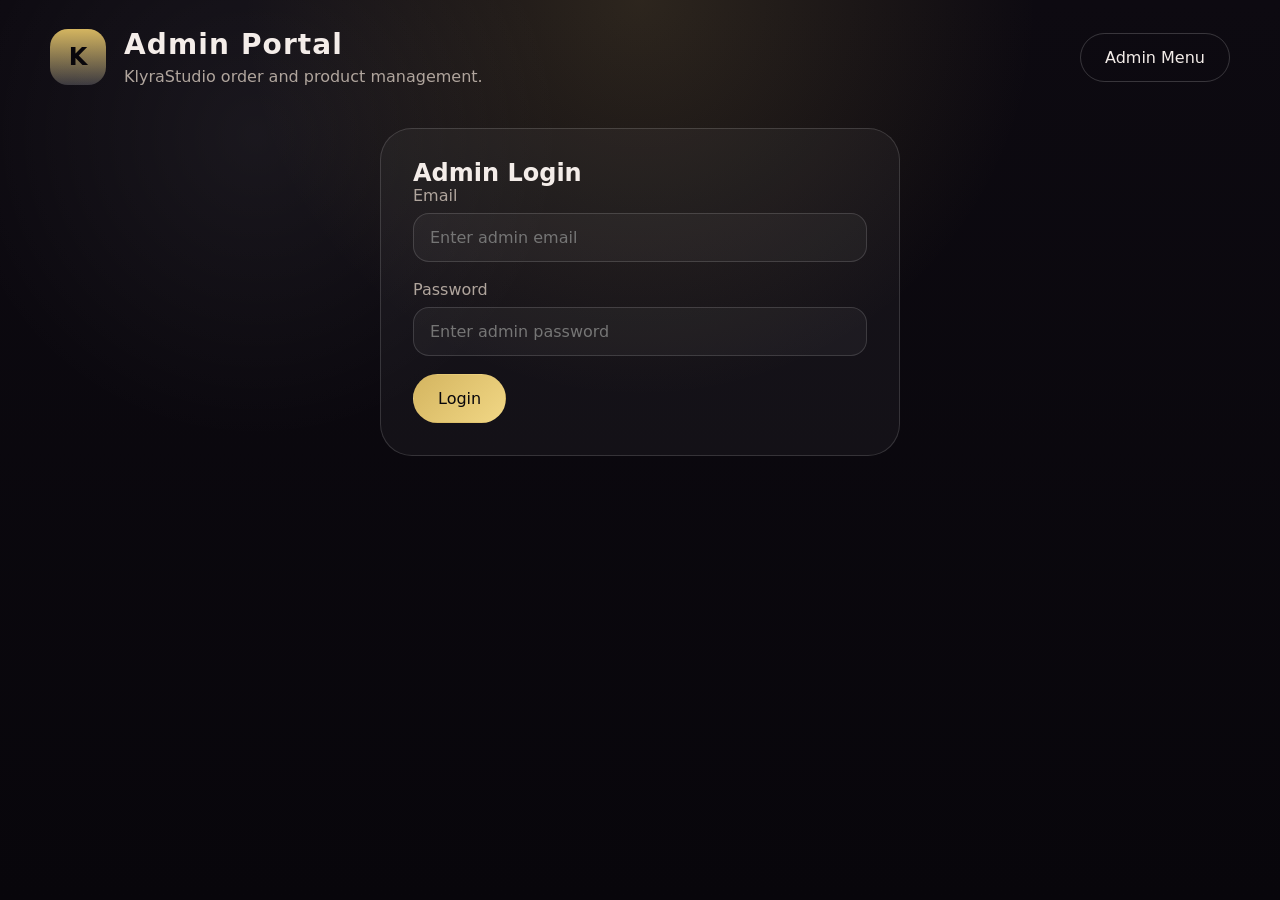
<file: admin.html>
<!DOCTYPE html>
<html lang="en">
<head>
  <meta charset="UTF-8" />
  <meta name="viewport" content="width=device-width, initial-scale=1.0" />
  <title>Admin Portal | KlyraStudio</title>
  <link rel="stylesheet" href="styles.css" />
</head>
<body>
  <header class="site-header admin-header">
    <div class="brand">
      <span class="logo-mark">K</span>
      <div>
        <h1>Admin Portal</h1>
        <p>KlyraStudio order and product management.</p>
      </div>
    </div>
    <nav class="nav-menu">
      <div class="dropdown">
        <button class="button button-secondary dropdown-button">Admin Menu</button>
        <div class="dropdown-content">
          <a href="index.html">Customer Site</a>
          <button id="logoutButton" class="button button-secondary" hidden>Logout</button>
        </div>
      </div>
    </nav>
  </header>

  <main class="admin-main">
    <!-- LOGIN SECTION -->
    <section id="loginSection" class="admin-card admin-login-card">
      <h2>Admin Login</h2>
      <form id="loginForm" class="admin-form">
        <label>
          Email
          <input type="email" id="adminEmail" placeholder="Enter admin email" required />
        </label>
        <label>
          Password
          <input type="password" id="adminPassword" placeholder="Enter admin password" required />
        </label>
        <button type="submit" class="button button-primary">Login</button>
      </form>
    </section>

    <!-- DASHBOARD SECTION -->
    <section id="dashboardSection" class="admin-card admin-dashboard" hidden>
      <div class="dashboard-header">
        <h2>Admin Dashboard</h2>
        <button id="logoutButtonDash" class="button button-secondary">Logout</button>
      </div>

      <div class="admin-tabs">
        <button class="tab-button active" data-tab="productsTab">Products</button>
        <button class="tab-button" data-tab="ordersTab">Orders</button>
        <button class="tab-button" data-tab="slideshowTab">Slideshow</button>
      </div>

      <!-- PRODUCTS TAB -->
      <div id="productsTab" class="tab-panel">
        <div class="admin-grid">
          <div class="admin-panel">
            <h3>Add Product</h3>
            <form id="productForm" class="admin-form">
              <label>
                Product Name
                <input type="text" id="productName" required />
              </label>
              <label>
                Description
                <textarea id="productDescription" rows="3" placeholder="Product description"></textarea>
              </label>
              <label>
                Original Price (INR)
                <input type="number" id="productPrice" required min="1" />
              </label>
              <label>
                Discount Price (INR)
                <input type="number" id="discountPrice" required min="1" />
              </label>
              <label>
                Product Image
                <input type="file" id="productImage" accept="image/*" required />
              </label>
              <button type="submit" class="button button-primary">Save Product</button>
            </form>
          </div>
          <div class="admin-panel admin-table-panel">
            <h3>Product List</h3>
            <div id="productTable" class="table-scroll"></div>
          </div>
        </div>
      </div>

      <!-- ORDERS TAB -->
      <div id="ordersTab" class="tab-panel hidden">
        <div class="admin-panel admin-table-panel full-width">
          <h3>Customer Orders</h3>
          <div id="orderTable" class="table-scroll"></div>
        </div>
      </div>

      <!-- SLIDESHOW TAB -->
      <div id="slideshowTab" class="tab-panel hidden">
        <div class="admin-grid">
          <div class="admin-panel">
            <h3>Add Slideshow Image</h3>
            <form id="slideshowForm" class="admin-form">
              <label>
                Slideshow Image
                <input type="file" id="slideshowImage" accept="image/*" required />
              </label>
              <button type="submit" class="button button-primary">Upload</button>
            </form>
          </div>
          <div class="admin-panel admin-table-panel">
            <h3>Slideshow Images</h3>
            <div id="slideshowTable" class="table-scroll"></div>
          </div>
        </div>
      </div>
    </section>
  </main>

  <script src="admin.js"></script>
</body>
</html>
</file>
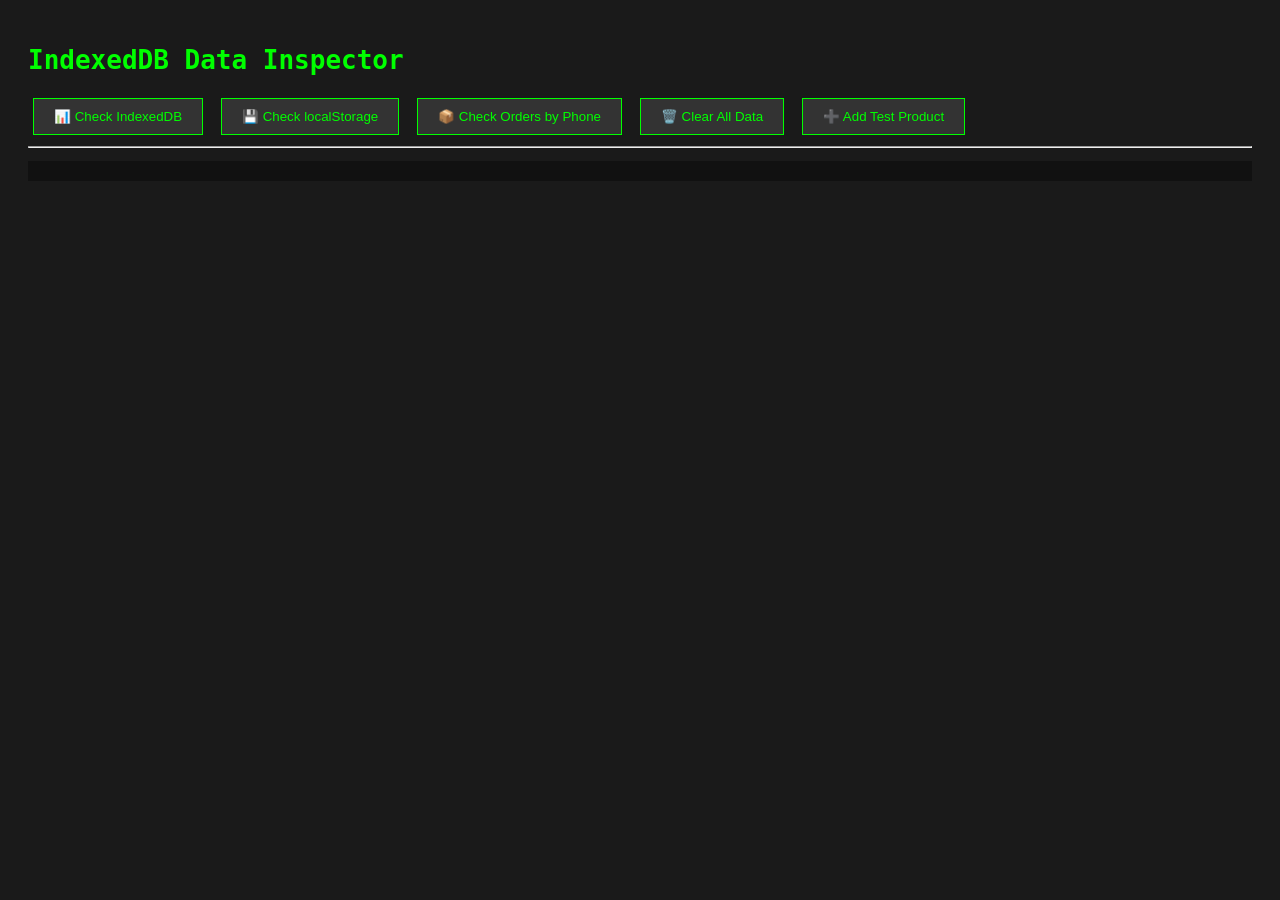
<file: check-indexeddb.html>
<!DOCTYPE html>
<html>
<head>
    <title>Check IndexedDB Data</title>
    <style>
        body { font-family: monospace; padding: 20px; background: #1a1a1a; color: #0f0; }
        button { padding: 10px 20px; margin: 5px; background: #333; color: #0f0; border: 1px solid #0f0; cursor: pointer; }
        pre { background: #111; padding: 10px; overflow: auto; max-height: 500px; }
        .success { color: #0f0; }
        .error { color: #f00; }
    </style>
</head>
<body>
    <h1>IndexedDB Data Inspector</h1>
    <button onclick="checkIndexedDB()">📊 Check IndexedDB</button>
    <button onclick="checkLocalStorage()">💾 Check localStorage</button>
    <button onclick="checkOrders()">📦 Check Orders by Phone</button>
    <button onclick="clearAllData()">🗑️ Clear All Data</button>
    <button onclick="addTestProduct()">➕ Add Test Product</button>
    <hr>
    <pre id="output"></pre>

    <script src="js/db.js"></script>
    <script>
        async function log(msg, type = 'log') {
            const output = document.getElementById('output');
            const timestamp = new Date().toLocaleTimeString();
            const color = type === 'error' ? 'color: red' : type === 'success' ? 'color: green' : 'color: white';
            output.innerHTML += `<span style="${color}">[${timestamp}] ${msg}</span>\n`;
            console.log(msg);
        }

        async function checkIndexedDB() {
            document.getElementById('output').innerHTML = '';
            
            // Wait for db to load
            let attempts = 0;
            while (typeof db === 'undefined' && attempts < 100) {
                await new Promise(r => setTimeout(r, 50));
                attempts++;
            }
            
            if (typeof db === 'undefined') {
                await log('❌ DB not loaded!', 'error');
                return;
            }
            
            await db.initPromise;
            await log('✓ DB initialized', 'success');
            
            const collections = ['products', 'collections', 'slideshow', 'users', 'orders'];
            
            for (const collName of collections) {
                try {
                    const result = await db.collection(collName).get();
                    const count = result.docs ? result.docs.length : 0;
                    await log(`📦 ${collName}: ${count} items`, count > 0 ? 'success' : 'log');
                    
                    if (count > 0) {
                        for (let i = 0; i < result.docs.length; i++) {
                            const doc = result.docs[i];
                            const data = doc.data();
                            await log(`  [${i}] ID: ${doc.id}`, 'log');
                            await log(`      Name: ${data.name || data.title || 'N/A'}`, 'log');
                        }
                    }
                } catch (e) {
                    await log(`❌ ${collName}: ${e.message}`, 'error');
                }
            }
        }

        async function checkLocalStorage() {
            document.getElementById('output').innerHTML = '';
            await log('📂 localStorage Contents:', 'log');
            
            const keys = ['products', 'collections', 'slideshow', 'users', 'orders'];
            for (const key of keys) {
                const data = localStorage.getItem(key);
                if (data) {
                    const items = JSON.parse(data);
                    await log(`${key}: ${items.length} items`, items.length > 0 ? 'success' : 'log');
                    for (let i = 0; i < items.length; i++) {
                        const item = items[i];
                        await log(`  [${i}] ${item.name || item.title || 'Item ' + i}`, 'log');
                    }
                } else {
                    await log(`${key}: empty`, 'log');
                }
            }
        }

        async function addTestProduct() {
            document.getElementById('output').innerHTML = '';
            
            // Wait for db
            let attempts = 0;
            while (typeof db === 'undefined' && attempts < 100) {
                await new Promise(r => setTimeout(r, 50));
                attempts++;
            }
            
            await db.initPromise;
            
            try {
                const testProduct = {
                    name: 'Test Product ' + Date.now(),
                    collection: 'Test Collection',
                    price: 999,
                    description: 'This is a test product',
                    image: 'https://via.placeholder.com/280x250?text=Test',
                    createdAt: new Date().toISOString()
                };
                
                await log('Adding test product...', 'log');
                await log('Data: ' + JSON.stringify(testProduct), 'log');
                
                await db.collection('products').add(testProduct);
                await log('✓ Product added!', 'success');
                
                // Check if it was saved
                setTimeout(() => {
                    checkIndexedDB();
                }, 500);
            } catch (e) {
                await log('❌ Error: ' + e.message, 'error');
            }
        }

        async function checkOrders() {
            document.getElementById('output').innerHTML = '';
            
            // Wait for db to load
            let attempts = 0;
            while (typeof db === 'undefined' && attempts < 100) {
                await new Promise(r => setTimeout(r, 50));
                attempts++;
            }
            
            if (typeof db === 'undefined') {
                await log('❌ DB not loaded!', 'error');
                return;
            }
            
            await db.initPromise;
            await log('✓ DB initialized', 'success');
            
            const userPhone = localStorage.getItem('user_phone');
            await log(`🔐 Current user phone from localStorage: ${userPhone || 'NOT SET'}`, userPhone ? 'success' : 'error');
            
            try {
                const ordersSnapshot = await db.collection('orders').get();
                const count = ordersSnapshot.docs ? ordersSnapshot.docs.length : 0;
                await log(`📦 Total orders in database: ${count}`, 'log');
                
                if (count > 0) {
                    await log('━━━ ALL ORDERS ━━━', 'log');
                    for (let i = 0; i < ordersSnapshot.docs.length; i++) {
                        const doc = ordersSnapshot.docs[i];
                        const order = doc.data();
                        
                        await log(`\n[Order ${i + 1}]`, 'log');
                        await log(`  ID: ${doc.id}`, 'log');
                        await log(`  Customer Phone: ${order.customerPhone || 'MISSING'}`, order.customerPhone ? 'success' : 'error');
                        await log(`  Customer Name: ${order.customerName || 'N/A'}`, 'log');
                        await log(`  Total: ₹${order.total || 0}`, 'log');
                        await log(`  Status: ${order.status || 'N/A'}`, 'log');
                        await log(`  Items: ${(order.items || []).length}`, 'log');
                        
                        // Check if this order matches the logged-in user
                        if (userPhone && order.customerPhone === userPhone) {
                            await log(`  ✓ MATCHES CURRENT USER`, 'success');
                        } else if (userPhone) {
                            await log(`  ✗ Does NOT match current user`, 'error');
                        }
                    }
                    
                    // Now filter by current user
                    if (userPhone) {
                        await log('\n━━━ FILTERING BY CURRENT USER ━━━', 'log');
                        const userOrders = await db.collection('orders').where('customerPhone', '==', userPhone).get();
                        await log(`✓ Found ${userOrders.docs.length} orders for user ${userPhone}`, userOrders.docs.length > 0 ? 'success' : 'error');
                    }
                } else {
                    await log('No orders found in database', 'error');
                }
            } catch (e) {
                await log(`❌ ${e.message}`, 'error');
            }
        }

        async function clearAllData() {
            if (confirm('Clear all data?')) {
                localStorage.clear();
                await log('✓ localStorage cleared', 'success');
                
                // Reload page to reinit db
                setTimeout(() => {
                    location.reload();
                }, 1000);
            }
        }

        // Auto-check on load
        window.addEventListener('load', () => {
            setTimeout(() => {
                checkIndexedDB();
            }, 1000);
        });
    </script>
</body>
</html>
</file>
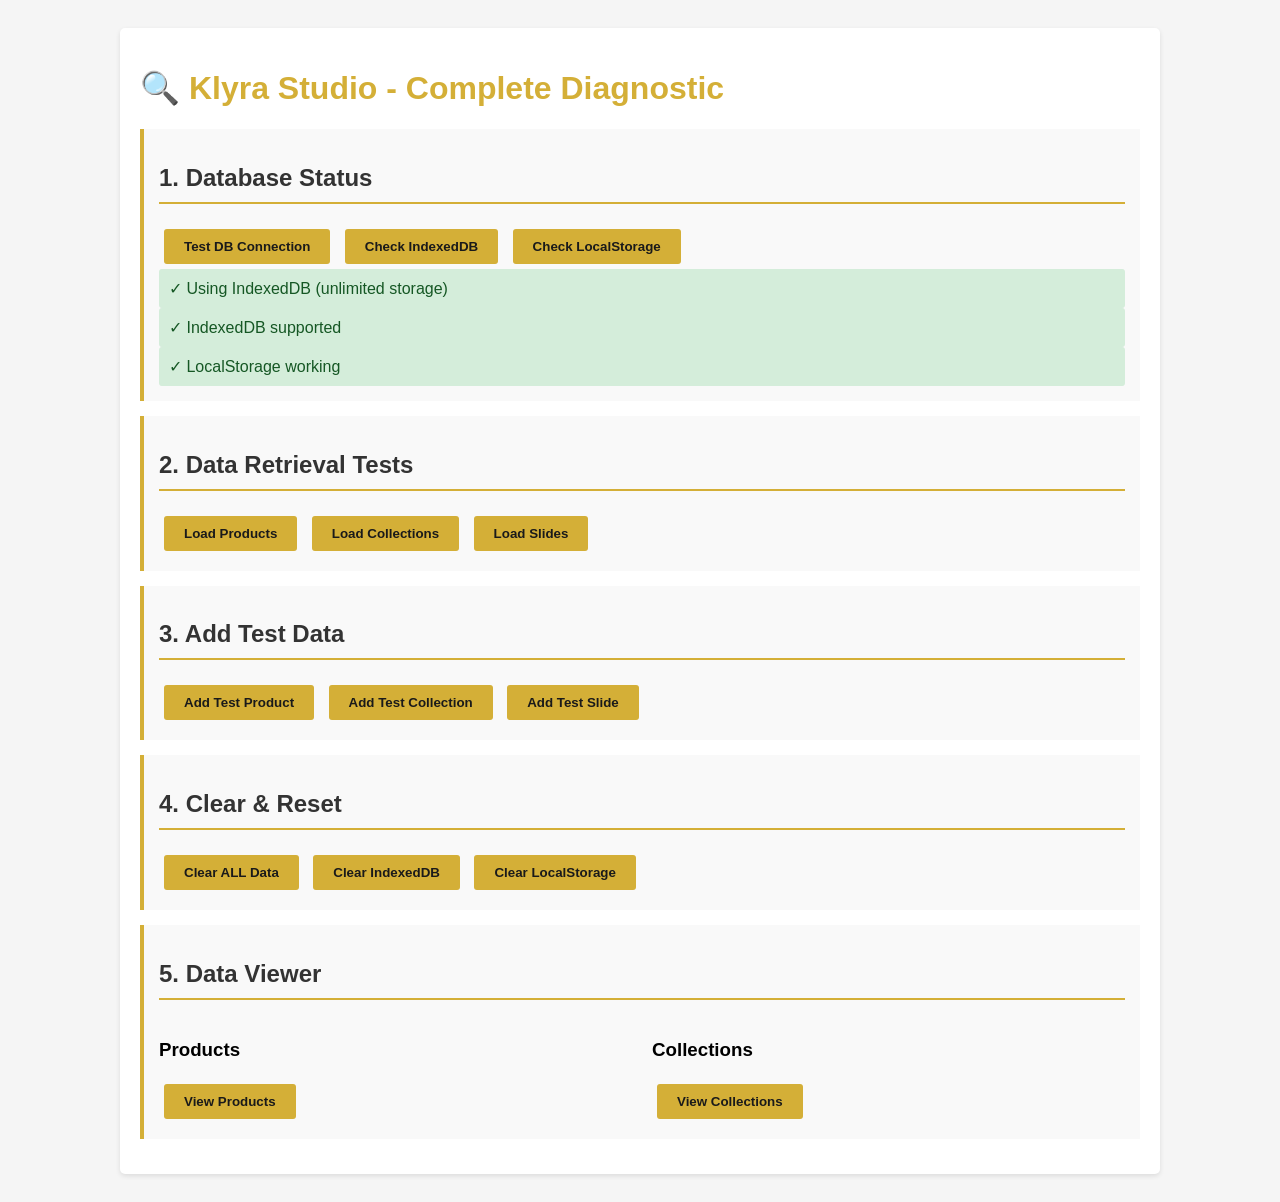
<file: diagnostic-complete.html>
<!DOCTYPE html>
<html>
<head>
    <title>Klyra - Complete Diagnostic</title>
    <style>
        body {
            font-family: Arial, sans-serif;
            padding: 20px;
            background: #f5f5f5;
        }
        .container {
            max-width: 1000px;
            margin: 0 auto;
            background: white;
            padding: 20px;
            border-radius: 5px;
            box-shadow: 0 2px 5px rgba(0,0,0,0.1);
        }
        h1 { color: #d4af37; }
        h2 { color: #333; border-bottom: 2px solid #d4af37; padding-bottom: 10px; }
        .test-item { margin: 15px 0; padding: 15px; background: #f9f9f9; border-left: 4px solid #d4af37; }
        button {
            background: #d4af37;
            color: #1a1a1a;
            border: none;
            padding: 10px 20px;
            border-radius: 3px;
            cursor: pointer;
            margin: 5px;
            font-weight: bold;
        }
        button:hover { background: #c49f2e; }
        .success { background: #d4edda; color: #155724; padding: 10px; border-radius: 3px; }
        .error { background: #f8d7da; color: #721c24; padding: 10px; border-radius: 3px; }
        .info { background: #d1ecf1; color: #0c5460; padding: 10px; border-radius: 3px; }
        pre {
            background: #1a1a1a;
            color: #d4af37;
            padding: 15px;
            border-radius: 3px;
            overflow-x: auto;
            font-size: 12px;
            max-height: 300px;
            overflow-y: auto;
        }
        .grid-2 { display: grid; grid-template-columns: 1fr 1fr; gap: 20px; }
        @media (max-width: 600px) { .grid-2 { grid-template-columns: 1fr; } }
    </style>
</head>
<body>
    <div class="container">
        <h1>🔍 Klyra Studio - Complete Diagnostic</h1>
        
        <div class="test-item">
            <h2>1. Database Status</h2>
            <button onclick="testDBStatus()">Test DB Connection</button>
            <button onclick="testIndexedDB()">Check IndexedDB</button>
            <button onclick="testLocalStorage()">Check LocalStorage</button>
            <div id="db-status"></div>
        </div>

        <div class="test-item">
            <h2>2. Data Retrieval Tests</h2>
            <button onclick="testLoadProducts()">Load Products</button>
            <button onclick="testLoadCollections()">Load Collections</button>
            <button onclick="testLoadSlides()">Load Slides</button>
            <div id="data-status"></div>
        </div>

        <div class="test-item">
            <h2>3. Add Test Data</h2>
            <button onclick="addTestProduct()">Add Test Product</button>
            <button onclick="addTestCollection()">Add Test Collection</button>
            <button onclick="addTestSlide()">Add Test Slide</button>
            <div id="add-status"></div>
        </div>

        <div class="test-item">
            <h2>4. Clear & Reset</h2>
            <button onclick="clearAllData()">Clear ALL Data</button>
            <button onclick="clearIndexedDB()">Clear IndexedDB</button>
            <button onclick="clearLocalStorage()">Clear LocalStorage</button>
            <div id="clear-status"></div>
        </div>

        <div class="test-item">
            <h2>5. Data Viewer</h2>
            <div class="grid-2">
                <div>
                    <h3>Products</h3>
                    <button onclick="viewProducts()">View Products</button>
                    <div id="products-view"></div>
                </div>
                <div>
                    <h3>Collections</h3>
                    <button onclick="viewCollections()">View Collections</button>
                    <div id="collections-view"></div>
                </div>
            </div>
        </div>
    </div>

    <script src="../js/db.js"></script>
    <script>
        async function delay(ms) {
            return new Promise(resolve => setTimeout(resolve, ms));
        }

        async function testDBStatus() {
            const output = document.getElementById('db-status');
            output.innerHTML = '<div class="info">Testing...</div>';
            
            try {
                await db.initPromise;
                if (db.useIndexedDB) {
                    output.innerHTML = '<div class="success">✓ Using IndexedDB (unlimited storage)</div>';
                } else {
                    output.innerHTML = '<div class="info">✓ Using localStorage (fallback mode)</div>';
                }
            } catch (e) {
                output.innerHTML = `<div class="error">✗ Error: ${e.message}</div>`;
            }
        }

        async function testIndexedDB() {
            const output = document.getElementById('db-status');
            if (!window.indexedDB) {
                output.innerHTML += '<div class="error">✗ IndexedDB not supported</div>';
                return;
            }
            output.innerHTML += '<div class="success">✓ IndexedDB supported</div>';
        }

        async function testLocalStorage() {
            const output = document.getElementById('db-status');
            try {
                localStorage.setItem('test', 'test');
                localStorage.removeItem('test');
                output.innerHTML += '<div class="success">✓ LocalStorage working</div>';
            } catch (e) {
                output.innerHTML += `<div class="error">✗ LocalStorage error: ${e.message}</div>`;
            }
        }

        async function testLoadProducts() {
            const output = document.getElementById('data-status');
            output.innerHTML = '<div class="info">Loading products...</div>';
            
            try {
                await db.initPromise;
                const result = await db.collection('products').get();
                output.innerHTML = `<div class="success">✓ Loaded ${result.docs.length} products</div><pre>${JSON.stringify(result.docs.map(d => ({id: d.id, ...d.data()})), null, 2)}</pre>`;
            } catch (e) {
                output.innerHTML = `<div class="error">✗ Error: ${e.message}</div>`;
            }
        }

        async function testLoadCollections() {
            const output = document.getElementById('data-status');
            output.innerHTML += '<div class="info">Loading collections...</div>';
            
            try {
                await db.initPromise;
                const result = await db.collection('collections').get();
                output.innerHTML += `<div class="success">✓ Loaded ${result.docs.length} collections</div>`;
            } catch (e) {
                output.innerHTML += `<div class="error">✗ Error: ${e.message}</div>`;
            }
        }

        async function testLoadSlides() {
            const output = document.getElementById('data-status');
            output.innerHTML += '<div class="info">Loading slides...</div>';
            
            try {
                await db.initPromise;
                const result = await db.collection('slideshow').get();
                output.innerHTML += `<div class="success">✓ Loaded ${result.docs.length} slides</div>`;
            } catch (e) {
                output.innerHTML += `<div class="error">✗ Error: ${e.message}</div>`;
            }
        }

        async function addTestProduct() {
            const output = document.getElementById('add-status');
            output.innerHTML = '<div class="info">Adding test product...</div>';
            
            try {
                await db.initPromise;
                const result = await db.collection('products').add({
                    name: 'Test Product ' + Date.now(),
                    collection: 'Test',
                    price: 999,
                    description: 'Auto-generated test product',
                    image: 'https://via.placeholder.com/280x250',
                    createdAt: new Date().toISOString()
                });
                output.innerHTML = `<div class="success">✓ Added product with ID: ${result.id}</div>`;
                await delay(1000);
                await testLoadProducts();
            } catch (e) {
                output.innerHTML = `<div class="error">✗ Error: ${e.message}</div>`;
            }
        }

        async function addTestCollection() {
            const output = document.getElementById('add-status');
            output.innerHTML += '<div class="info">Adding test collection...</div>';
            
            try {
                await db.initPromise;
                const result = await db.collection('collections').add({
                    name: 'Test Collection ' + Date.now(),
                    description: 'Auto-generated test collection',
                    image: 'https://via.placeholder.com/200x150',
                    createdAt: new Date().toISOString()
                });
                output.innerHTML += `<div class="success">✓ Added collection with ID: ${result.id}</div>`;
            } catch (e) {
                output.innerHTML += `<div class="error">✗ Error: ${e.message}</div>`;
            }
        }

        async function addTestSlide() {
            const output = document.getElementById('add-status');
            output.innerHTML += '<div class="info">Adding test slide...</div>';
            
            try {
                await db.initPromise;
                const result = await db.collection('slideshow').add({
                    title: 'Test Slide ' + Date.now(),
                    description: 'Auto-generated test slide',
                    image: 'https://via.placeholder.com/1200x600',
                    position: 1,
                    createdAt: new Date().toISOString()
                });
                output.innerHTML += `<div class="success">✓ Added slide with ID: ${result.id}</div>`;
            } catch (e) {
                output.innerHTML += `<div class="error">✗ Error: ${e.message}</div>`;
            }
        }

        async function clearAllData() {
            if (!confirm('Are you sure? This will delete ALL data.')) return;
            const output = document.getElementById('clear-status');
            
            try {
                // Clear IndexedDB
                const collections = ['products', 'collections', 'slideshow', 'orders', 'users', 'cart'];
                await db.initPromise;
                
                for (const name of collections) {
                    const result = await db.collection(name).get();
                    for (const doc of result.docs) {
                        await db.collection(name).doc(doc.id).delete();
                    }
                }
                
                // Clear localStorage
                localStorage.clear();
                
                output.innerHTML = '<div class="success">✓ All data cleared</div>';
            } catch (e) {
                output.innerHTML = `<div class="error">✗ Error: ${e.message}</div>`;
            }
        }

        async function clearIndexedDB() {
            const output = document.getElementById('clear-status');
            output.innerHTML += '<div class="info">Clearing IndexedDB...</div>';
            
            try {
                const collections = ['products', 'collections', 'slideshow', 'orders', 'users', 'cart'];
                await db.initPromise;
                
                for (const name of collections) {
                    const result = await db.collection(name).get();
                    for (const doc of result.docs) {
                        await db.collection(name).doc(doc.id).delete();
                    }
                }
                
                output.innerHTML += '<div class="success">✓ IndexedDB cleared</div>';
            } catch (e) {
                output.innerHTML += `<div class="error">✗ Error: ${e.message}</div>`;
            }
        }

        async function clearLocalStorage() {
            const output = document.getElementById('clear-status');
            localStorage.clear();
            output.innerHTML += '<div class="success">✓ LocalStorage cleared</div>';
        }

        async function viewProducts() {
            const output = document.getElementById('products-view');
            try {
                await db.initPromise;
                const result = await db.collection('products').get();
                if (result.docs.length === 0) {
                    output.innerHTML = '<div class="info">No products</div>';
                } else {
                    output.innerHTML = `<pre>${JSON.stringify(result.docs.map(d => ({id: d.id, ...d.data()})), null, 2)}</pre>`;
                }
            } catch (e) {
                output.innerHTML = `<div class="error">Error: ${e.message}</div>`;
            }
        }

        async function viewCollections() {
            const output = document.getElementById('collections-view');
            try {
                await db.initPromise;
                const result = await db.collection('collections').get();
                if (result.docs.length === 0) {
                    output.innerHTML = '<div class="info">No collections</div>';
                } else {
                    output.innerHTML = `<pre>${JSON.stringify(result.docs.map(d => ({id: d.id, ...d.data()})), null, 2)}</pre>`;
                }
            } catch (e) {
                output.innerHTML = `<div class="error">Error: ${e.message}</div>`;
            }
        }

        // Run initial tests on page load
        window.addEventListener('load', async () => {
            await testDBStatus();
            await testIndexedDB();
            await testLocalStorage();
        });
    </script>
</body>
</html>
</file>
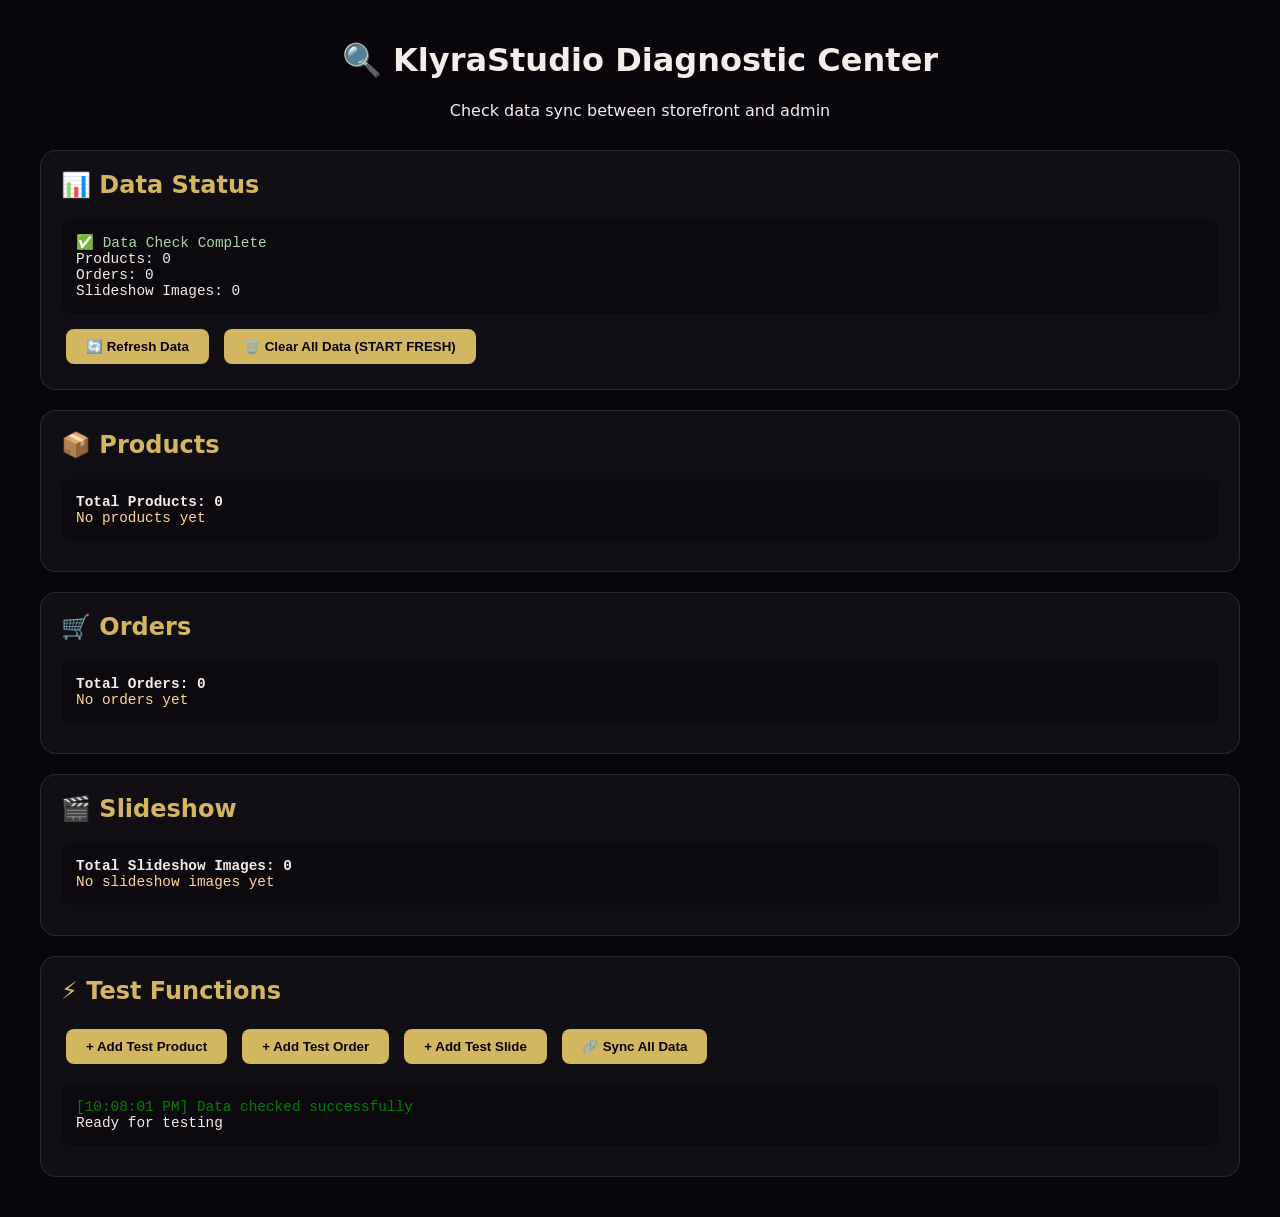
<file: diagnostic.html>
<!--
KlyraStudio - Admin + Customer Data Diagnostic Page
This page helps debug data sync issues between storefront and admin
-->
<!DOCTYPE html>
<html lang="en">
<head>
  <meta charset="UTF-8">
  <meta name="viewport" content="width=device-width, initial-scale=1.0">
  <title>KlyraStudio Diagnostic</title>
  <style>
    body {
      background: #08060b;
      color: #f4ede9;
      font-family: system-ui, -apple-system, sans-serif;
      padding: 20px;
      max-width: 1200px;
      margin: 0 auto;
    }
    .section {
      background: rgba(255,255,255,0.04);
      border: 1px solid rgba(255,255,255,0.1);
      border-radius: 16px;
      padding: 20px;
      margin-bottom: 20px;
    }
    h2 {
      color: #d4b560;
      margin-top: 0;
    }
    .data-box {
      background: rgba(0,0,0,0.3);
      padding: 15px;
      border-radius: 10px;
      margin: 10px 0;
      font-family: monospace;
      overflow-x: auto;
      font-size: 0.9rem;
    }
    button {
      background: #d4b560;
      color: #08060b;
      border: none;
      padding: 10px 20px;
      border-radius: 8px;
      cursor: pointer;
      font-weight: 600;
      margin: 5px;
    }
    button:hover { background: #e0c570; }
    .success { color: #a9d6a9; }
    .error { color: #ff9999; }
    .warning { color: #ffd699; }
  </style>
</head>
<body>

<div style="text-align: center; margin-bottom: 30px;">
  <h1>🔍 KlyraStudio Diagnostic Center</h1>
  <p>Check data sync between storefront and admin</p>
</div>

<div class="section">
  <h2>📊 Data Status</h2>
  <div id="statusBox" class="data-box">Loading...</div>
  <button onclick="checkData()">🔄 Refresh Data</button>
  <button onclick="clearAllData()">🗑️ Clear All Data (START FRESH)</button>
</div>

<div class="section">
  <h2>📦 Products</h2>
  <div id="productsBox" class="data-box">Loading...</div>
</div>

<div class="section">
  <h2>🛒 Orders</h2>
  <div id="ordersBox" class="data-box">Loading...</div>
</div>

<div class="section">
  <h2>🎬 Slideshow</h2>
  <div id="slideshowBox" class="data-box">Loading...</div>
</div>

<div class="section">
  <h2>⚡ Test Functions</h2>
  <button onclick="testAddProduct()">+ Add Test Product</button>
  <button onclick="testAddOrder()">+ Add Test Order</button>
  <button onclick="testAddSlide()">+ Add Test Slide</button>
  <button onclick="syncData()">🔗 Sync All Data</button>
  <div id="testBox" class="data-box" style="margin-top: 15px;">Ready for testing</div>
</div>

<script>
const PRODUCTS_KEY = 'ks_products';
const ORDERS_KEY = 'ks_orders';
const SLIDESHOW_KEY = 'ks_slideshow';

function log(msg, type = 'normal') {
  const box = document.getElementById('testBox');
  const time = new Date().toLocaleTimeString();
  const color = type === 'success' ? 'green' : type === 'error' ? 'red' : 'yellow';
  box.innerHTML = `<span style="color: ${color};">[${time}] ${msg}</span><br>` + box.innerHTML;
}

function checkData() {
  const products = JSON.parse(localStorage.getItem(PRODUCTS_KEY) || '[]');
  const orders = JSON.parse(localStorage.getItem(ORDERS_KEY) || '[]');
  const slideshow = JSON.parse(localStorage.getItem(SLIDESHOW_KEY) || '[]');

  document.getElementById('statusBox').innerHTML = `
    <span class="success">✅ Data Check Complete</span><br>
    Products: ${products.length}<br>
    Orders: ${orders.length}<br>
    Slideshow Images: ${slideshow.length}
  `;

  document.getElementById('productsBox').innerHTML = `
    <strong>Total Products: ${products.length}</strong><br>
    ${products.length ? products.map(p => `<div>🔹 ${p.name} - ₹${p.discountPrice || p.price}</div>`).join('') : '<span class="warning">No products yet</span>'}
  `;

  document.getElementById('ordersBox').innerHTML = `
    <strong>Total Orders: ${orders.length}</strong><br>
    ${orders.length ? orders.map((o, i) => `<div>🔹 #${i+1} ${o.name} (${o.phone}) - ₹${o.total} - ${o.verified ? '✅ VERIFIED' : '⏳ PENDING'}</div>`).join('') : '<span class="warning">No orders yet</span>'}
  `;

  document.getElementById('slideshowBox').innerHTML = `
    <strong>Total Slideshow Images: ${slideshow.length}</strong><br>
    ${slideshow.length ? slideshow.map((s, i) => `<div>🔹 Image ${i+1} (${Math.round(s.length/1024)} KB)</div>`).join('') : '<span class="warning">No slideshow images yet</span>'}
  `;

  log('Data checked successfully', 'success');
}

function testAddProduct() {
  const products = JSON.parse(localStorage.getItem(PRODUCTS_KEY) || '[]');
  const newProduct = {
    id: 'test_' + Date.now(),
    name: 'Test Product ' + (products.length + 1),
    description: 'Test product for diagnostics',
    originalPrice: 5000,
    discountPrice: 3500,
    image: 'data:image/svg+xml,%3Csvg xmlns=%22http://www.w3.org/2000/svg%22 width=%22100%22 height=%22100%22%3E%3Crect fill=%22%23d4b560%22 width=%22100%22 height=%22100%22/%3E%3Ctext x=%2250%25%22 y=%2250%25%22 text-anchor=%22middle%22 dy=%22.3em%22 fill=%22%23000%22%3ETest%3C/text%3E%3C/svg%3E'
  };
  products.push(newProduct);
  localStorage.setItem(PRODUCTS_KEY, JSON.stringify(products));
  log(`✅ Test product added! Total: ${products.length}`, 'success');
  checkData();
}

function testAddOrder() {
  const orders = JSON.parse(localStorage.getItem(ORDERS_KEY) || '[]');
  const newOrder = {
    id: `KS-${Date.now().toString().slice(-6)}`,
    name: 'Test Customer',
    phone: '9876543210',
    address: '123 Test Street, Test City',
    items: [{id: 'p001', name: 'Test Item', discountPrice: 1000, quantity: 2}],
    total: 2000,
    verified: false,
    createdAt: new Date().toISOString()
  };
  orders.push(newOrder);
  localStorage.setItem(ORDERS_KEY, JSON.stringify(orders));
  log(`✅ Test order added! Total: ${orders.length}`, 'success');
  checkData();
}

function testAddSlide() {
  const slideshow = JSON.parse(localStorage.getItem(SLIDESHOW_KEY) || '[]');
  const testImage = 'data:image/svg+xml,%3Csvg xmlns=%22http://www.w3.org/2000/svg%22 width=%22400%22 height=%22300%22%3E%3Cdefs%3E%3ClinearGradient id=%22grad%22 x1=%220%25%22 y1=%220%25%22 x2=%22100%25%22 y2=%22100%25%22%3E%3Cstop offset=%220%25%22 style=%22stop-color:%23d4b560;stop-opacity:1%22 /%3E%3Cstop offset=%22100%25%22 style=%22stop-color:%2308060b;stop-opacity:1%22 /%3E%3C/linearGradient%3E%3C/defs%3E%3Crect width=%22400%22 height=%22300%22 fill=%22url(%23grad)%22/%3E%3Ctext x=%2250%25%22 y=%2250%25%22 text-anchor=%22middle%22 dy=%22.3em%22 fill=%22white%22 font-size=%2224%22%3ESlideshow %23' + (slideshow.length + 1) + '%3C/text%3E%3C/svg%3E';
  slideshow.push(testImage);
  localStorage.setItem(SLIDESHOW_KEY, JSON.stringify(slideshow));
  log(`✅ Test slide added! Total: ${slideshow.length}`, 'success');
  checkData();
}

function clearAllData() {
  if (confirm('⚠️ This will DELETE ALL DATA! Are you sure?')) {
    localStorage.removeItem(PRODUCTS_KEY);
    localStorage.removeItem(ORDERS_KEY);
    localStorage.removeItem(SLIDESHOW_KEY);
    log('🗑️ All data cleared! Refresh pages to see defaults.', 'error');
    checkData();
  }
}

function syncData() {
  const p = JSON.parse(localStorage.getItem(PRODUCTS_KEY) || '[]');
  const o = JSON.parse(localStorage.getItem(ORDERS_KEY) || '[]');
  const s = JSON.parse(localStorage.getItem(SLIDESHOW_KEY) || '[]');
  
  // Just re-save to ensure consistency
  localStorage.setItem(PRODUCTS_KEY, JSON.stringify(p));
  localStorage.setItem(ORDERS_KEY, JSON.stringify(o));
  localStorage.setItem(SLIDESHOW_KEY, JSON.stringify(s));
  
  log(`🔗 Data synced! Products: ${p.length}, Orders: ${o.length}, Slides: ${s.length}`, 'success');
  checkData();
}

// Initial check
checkData();
</script>

</body>
</html>
</file>
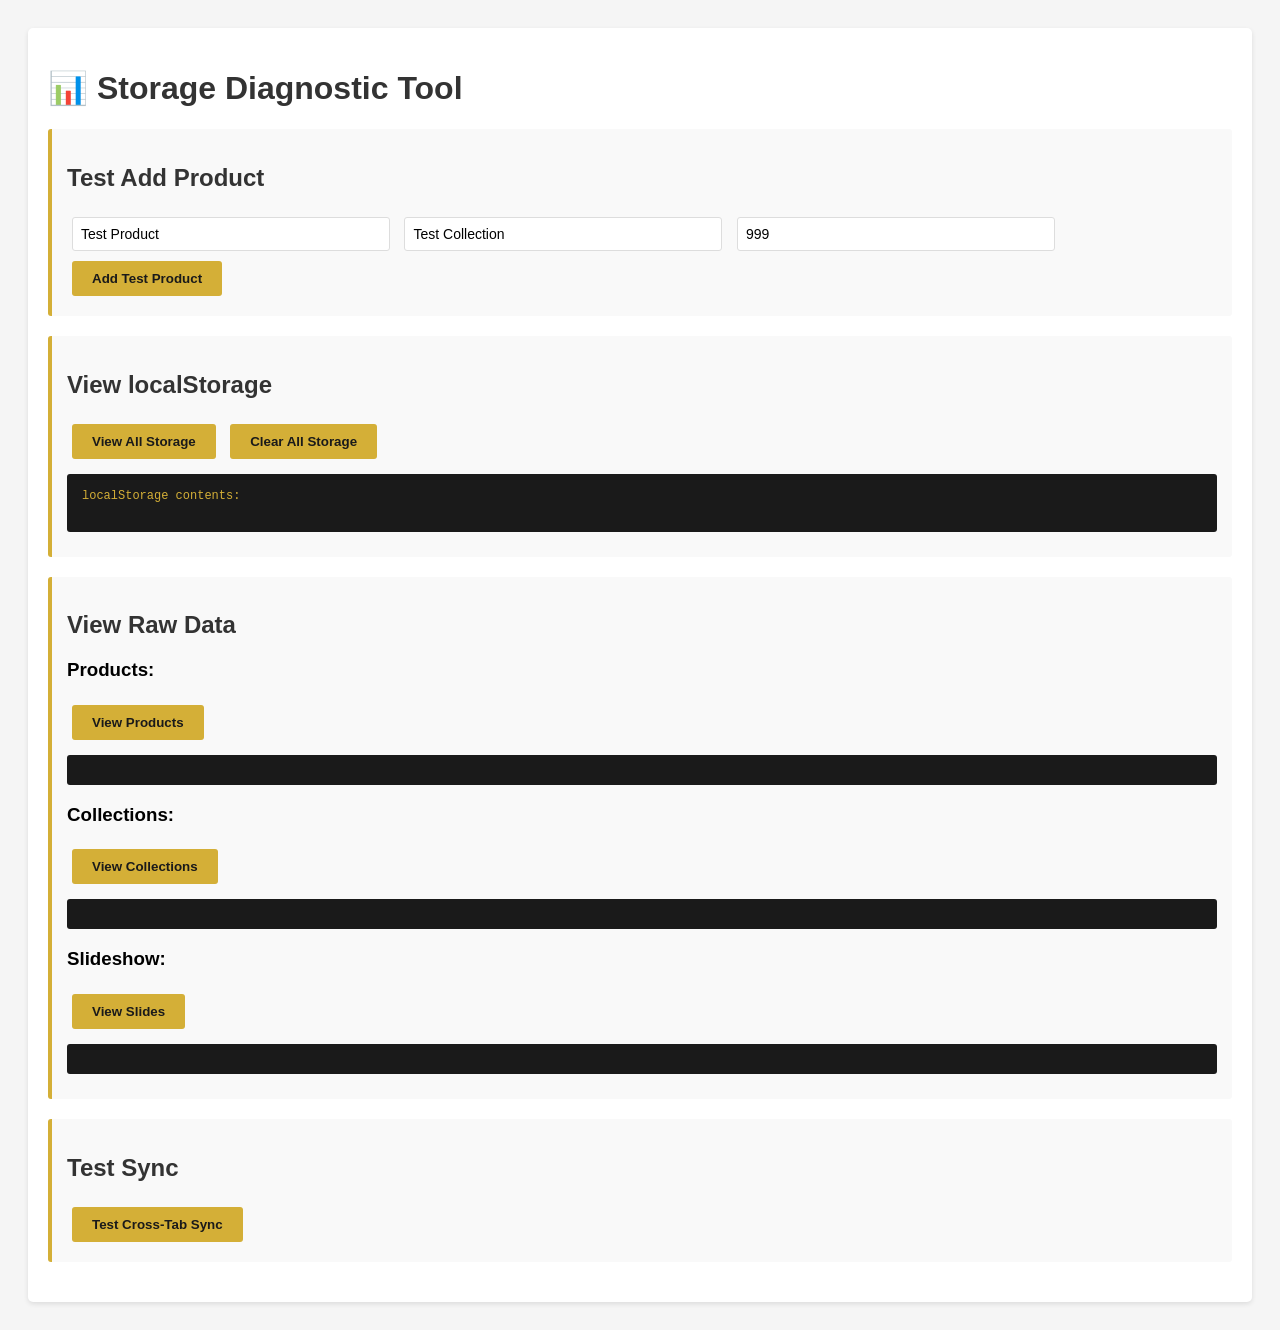
<file: test-storage.html>
<!DOCTYPE html>
<html>
<head>
    <title>Storage Diagnostic</title>
    <style>
        body {
            font-family: Arial, sans-serif;
            padding: 20px;
            background: #f5f5f5;
        }
        .container {
            max-width: 1200px;
            margin: 0 auto;
            background: white;
            padding: 20px;
            border-radius: 5px;
            box-shadow: 0 2px 5px rgba(0,0,0,0.1);
        }
        h1, h2 {
            color: #333;
        }
        .section {
            margin: 20px 0;
            padding: 15px;
            background: #f9f9f9;
            border-radius: 3px;
            border-left: 4px solid #d4af37;
        }
        button {
            background: #d4af37;
            color: #1a1a1a;
            border: none;
            padding: 10px 20px;
            border-radius: 3px;
            cursor: pointer;
            margin: 5px;
            font-weight: bold;
        }
        button:hover {
            background: #c49f2e;
        }
        .data-box {
            background: #1a1a1a;
            color: #d4af37;
            padding: 15px;
            border-radius: 3px;
            font-family: monospace;
            font-size: 12px;
            max-height: 400px;
            overflow-y: auto;
            margin: 10px 0;
            white-space: pre-wrap;
            word-wrap: break-word;
        }
        input {
            padding: 8px;
            margin: 5px;
            border: 1px solid #ddd;
            border-radius: 3px;
            font-size: 14px;
            width: 300px;
        }
        .success {
            background: #d4edda;
            color: #155724;
            padding: 10px;
            border-radius: 3px;
            margin: 10px 0;
        }
        .error {
            background: #f8d7da;
            color: #721c24;
            padding: 10px;
            border-radius: 3px;
            margin: 10px 0;
        }
    </style>
</head>
<body>
    <div class="container">
        <h1>📊 Storage Diagnostic Tool</h1>
        
        <div class="section">
            <h2>Test Add Product</h2>
            <input type="text" id="test-name" placeholder="Product name" value="Test Product">
            <input type="text" id="test-collection" placeholder="Collection" value="Test Collection">
            <input type="number" id="test-price" placeholder="Price" value="999">
            <button onclick="testAddProduct()">Add Test Product</button>
            <div id="add-result"></div>
        </div>

        <div class="section">
            <h2>View localStorage</h2>
            <button onclick="viewAllStorage()">View All Storage</button>
            <button onclick="clearAllStorage()">Clear All Storage</button>
            <div id="storage-view" class="data-box"></div>
        </div>

        <div class="section">
            <h2>View Raw Data</h2>
            <h3>Products:</h3>
            <button onclick="viewProducts()">View Products</button>
            <div id="products-view" class="data-box"></div>
            
            <h3>Collections:</h3>
            <button onclick="viewCollections()">View Collections</button>
            <div id="collections-view" class="data-box"></div>
            
            <h3>Slideshow:</h3>
            <button onclick="viewSlides()">View Slides</button>
            <div id="slides-view" class="data-box"></div>
        </div>

        <div class="section">
            <h2>Test Sync</h2>
            <button onclick="testSync()">Test Cross-Tab Sync</button>
            <div id="sync-result"></div>
        </div>
    </div>

    <script src="js/db.js"></script>
    <script>
        function testAddProduct() {
            const name = document.getElementById('test-name').value;
            const collection = document.getElementById('test-collection').value;
            const price = parseFloat(document.getElementById('test-price').value);
            
            const result = document.getElementById('add-result');
            
            try {
                const items = JSON.parse(localStorage.getItem('products') || '[]');
                const newProduct = {
                    id: 'test_' + Date.now(),
                    name: name,
                    collection: collection,
                    price: price,
                    description: 'Test product added via diagnostic tool',
                    image: 'https://via.placeholder.com/280x250',
                    createdAt: new Date().toISOString()
                };
                
                items.push(newProduct);
                localStorage.setItem('products', JSON.stringify(items));
                
                result.innerHTML = `<div class="success">✓ Product added successfully!<br>ID: ${newProduct.id}<br>Total products: ${items.length}</div>`;
                viewProducts();
            } catch (error) {
                result.innerHTML = `<div class="error">✗ Error: ${error.message}</div>`;
            }
        }

        function viewAllStorage() {
            const storage = document.getElementById('storage-view');
            let content = 'localStorage contents:\n\n';
            
            for (let i = 0; i < localStorage.length; i++) {
                const key = localStorage.key(i);
                const value = localStorage.getItem(key);
                content += `${key}: ${value.length} chars\n`;
            }
            
            storage.textContent = content;
        }

        function viewProducts() {
            const view = document.getElementById('products-view');
            try {
                const data = localStorage.getItem('products');
                const parsed = JSON.parse(data || '[]');
                view.textContent = `Products (${parsed.length} items):\n\n${JSON.stringify(parsed, null, 2)}`;
            } catch (error) {
                view.textContent = `Error: ${error.message}`;
            }
        }

        function viewCollections() {
            const view = document.getElementById('collections-view');
            try {
                const data = localStorage.getItem('collections');
                const parsed = JSON.parse(data || '[]');
                view.textContent = `Collections (${parsed.length} items):\n\n${JSON.stringify(parsed, null, 2)}`;
            } catch (error) {
                view.textContent = `Error: ${error.message}`;
            }
        }

        function viewSlides() {
            const view = document.getElementById('slides-view');
            try {
                const data = localStorage.getItem('slideshow');
                const parsed = JSON.parse(data || '[]');
                view.textContent = `Slides (${parsed.length} items):\n\n${JSON.stringify(parsed, null, 2)}`;
            } catch (error) {
                view.textContent = `Error: ${error.message}`;
            }
        }

        function clearAllStorage() {
            if (confirm('Are you sure? This will delete all stored data.')) {
                localStorage.clear();
                db.initializeData();
                document.getElementById('storage-view').innerHTML = '<div class="success">✓ Storage cleared and reinitialized</div>';
                viewAllStorage();
            }
        }

        function testSync() {
            const result = document.getElementById('sync-result');
            result.innerHTML = '<div class="success">ℹ️ Open this page in multiple tabs to test if data syncs across tabs</div>';
            
            // Add an event listener for storage changes
            window.addEventListener('storage', function(e) {
                if (e.key === 'products') {
                    result.innerHTML += '<div class="success">✓ Storage change detected! Products updated in another tab</div>';
                }
            });
        }

        // Auto-load data on page load
        window.addEventListener('load', function() {
            console.log('Storage diagnostic page loaded');
            viewAllStorage();
        });
    </script>
</body>
</html>
</file>
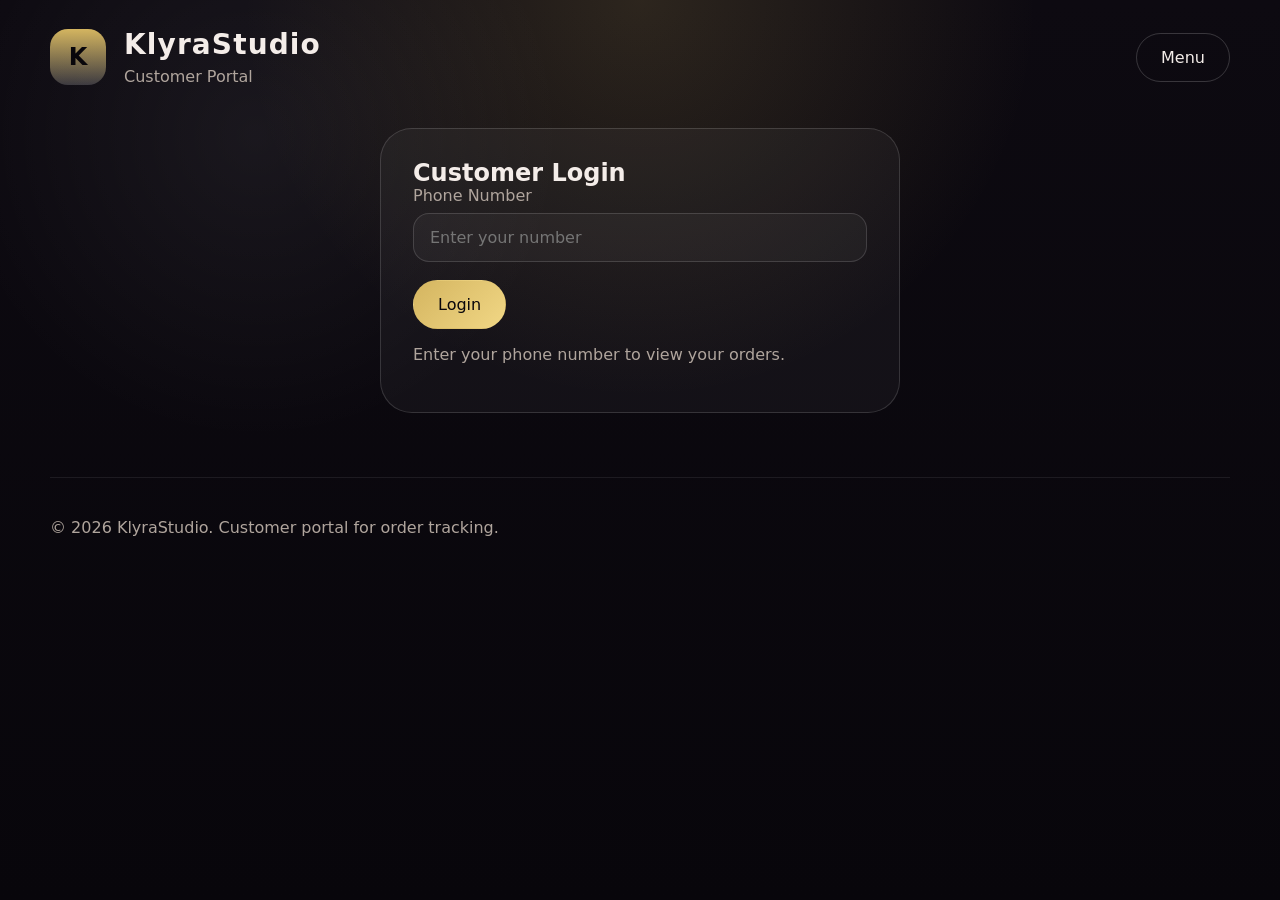
<file: user.html>
<!DOCTYPE html>
<html lang="en">
<head>
  <meta charset="UTF-8" />
  <meta name="viewport" content="width=device-width, initial-scale=1.0" />
  <title>Customer Portal | KlyraStudio</title>
  <link rel="stylesheet" href="styles.css" />
</head>
<body>
  <header class="site-header">
    <div class="brand">
      <span class="logo-mark">K</span>
      <div>
        <h1>KlyraStudio</h1>
        <p>Customer Portal</p>
      </div>
    </div>
    <nav class="nav-menu">
      <div class="dropdown">
        <button class="button button-secondary dropdown-button">Menu</button>
        <div class="dropdown-content">
          <a href="index.html">Home</a>
          <a href="admin.html">Admin</a>
        </div>
      </div>
    </nav>
  </header>

  <main class="admin-main">
    <section id="userLoginSection" class="admin-card admin-login-card">
      <h2>Customer Login</h2>
      <form id="userLoginForm" class="admin-form">
        <label>
          Phone Number
          <input type="tel" id="userPhone" placeholder="Enter your number" required />
        </label>
        <button type="submit" class="button button-primary">Login</button>
      </form>
      <p class="hint">Enter your phone number to view your orders.</p>
    </section>

    <section id="userDashboardSection" class="admin-card admin-dashboard" hidden>
      <h2>Your Orders</h2>
      <div id="userOrderTable" class="table-scroll"></div>
    </section>
  </main>

  <footer class="site-footer">
    <p>© 2026 KlyraStudio. Customer portal for order tracking.</p>
  </footer>

  <script src="user.js"></script>
</body>
</html>
</file>
<file: styles.css>
:root {
  color-scheme: dark;
  --bg: #08060b;
  --surface: rgba(255, 255, 255, 0.06);
  --surface-strong: rgba(255, 255, 255, 0.12);
  --text: #f4ede9;
  --muted: #b0a59d;
  --accent: #d4b560;
  --accent-soft: rgba(212, 181, 96, 0.18);
  --border: rgba(255, 255, 255, 0.14);
  --shadow: 0 24px 80px rgba(0, 0, 0, 0.35);
}

* {
  box-sizing: border-box;
}

body {
  margin: 0;
  min-height: 100vh;
  font-family: Inter, system-ui, -apple-system, BlinkMacSystemFont, "Segoe UI", sans-serif;
  background: radial-gradient(circle at top, rgba(212, 181, 96, 0.16), transparent 36%),
    radial-gradient(circle at 20% 15%, rgba(255, 255, 255, 0.06), transparent 24%),
    linear-gradient(180deg, #0d0a11 0%, #08060b 100%);
  color: var(--text);
}

img {
  max-width: 100%;
  display: block;
}

button,
input,
textarea {
  font: inherit;
}

.site-header,
.site-footer {
  width: min(1180px, calc(100% - 40px));
  margin: 0 auto;
}

.site-header {
  padding: 28px 0 18px;
  display: flex;
  align-items: center;
  justify-content: space-between;
  gap: 28px;
}

.brand {
  display: flex;
  align-items: center;
  gap: 18px;
}

.logo-mark {
  width: 56px;
  height: 56px;
  display: grid;
  place-items: center;
  border-radius: 18px;
  background: linear-gradient(180deg, rgba(212, 181, 96, 1), rgba(255, 255, 255, 0.18));
  color: #08060b;
  font-size: 1.5rem;
  font-weight: 800;
}

.brand h1 {
  margin: 0;
  font-size: clamp(1.75rem, 2vw, 2.5rem);
  letter-spacing: 0.04em;
}

.brand p {
  margin: 6px 0 0;
  color: var(--muted);
}

nav {
  display: flex;
  align-items: center;
  gap: 16px;
  flex-wrap: wrap;
  position: relative;
}

nav a,
button {
  color: var(--text);
  text-decoration: none;
}

nav a {
  transition: color 0.2s ease;
}

.nav-menu {
  position: relative;
}

.dropdown {
  position: relative;
}

.dropdown-button {
  display: inline-flex;
  align-items: center;
}

.dropdown-content {
  position: absolute;
  right: 0;
  top: 100%;
  min-width: 220px;
  background: rgba(12, 10, 14, 0.96);
  border: 1px solid rgba(255, 255, 255, 0.12);
  border-radius: 18px;
  margin-top: 10px;
  padding: 12px 0;
  display: none;
  box-shadow: 0 24px 80px rgba(0, 0, 0, 0.35);
  z-index: 50;
}

.dropdown:hover .dropdown-content,
.dropdown:focus-within .dropdown-content {
  display: block;
}

.dropdown-content a,
.dropdown-content button {
  display: block;
  width: 100%;
  text-align: left;
  padding: 12px 18px;
  border: none;
  background: transparent;
  color: var(--text);
  font: inherit;
  cursor: pointer;
}

.dropdown-content a:hover,
.dropdown-content button:hover {
  background: rgba(255, 255, 255, 0.08);
  color: var(--accent);
}

nav a:hover,
button:hover {
  color: var(--accent);
}

.button {
  border: 1px solid transparent;
  border-radius: 999px;
  padding: 14px 24px;
  cursor: pointer;
  transition: transform 0.2s ease, background 0.2s ease, border 0.2s ease;
}

.button:hover {
  transform: translateY(-1px);
}

.button-primary {
  background: linear-gradient(135deg, #d4b560, #f1d785);
  color: #08060b;
}

.button-secondary {
  background: transparent;
  border-color: rgba(255, 255, 255, 0.18);
  color: var(--text);
}

.hero {
  width: min(1180px, calc(100% - 40px));
  margin: 0 auto;
  padding: 72px 0 32px;
  display: grid;
  grid-template-columns: 1fr;
  gap: 36px;
  align-items: center;
}

.hero-copy {
  max-width: 760px;
}

.hero-copy-wide {
  max-width: 940px;
}

.eyebrow {
  display: inline-block;
  margin-bottom: 16px;
  text-transform: uppercase;
  letter-spacing: 0.24em;
  color: var(--accent);
  font-size: 0.8rem;
}

.hero-copy h2,
.section-header h2,
.admin-panel h3,
.admin-card h2 {
  margin: 0;
  line-height: 1.05;
}

.hero-copy h2 {
  font-size: clamp(2.5rem, 4vw, 4rem);
  margin-bottom: 22px;
}

.hero-copy .button-primary {
  margin-top: 30px;
  padding: 16px 32px;
}

.hero-copy p,
.section p,
.contact-card p,
.admin-form label,
.order-message,
.hint {
  color: var(--muted);
}

.hero-feature {
  display: grid;
  place-items: center;
}

.feature-card {
  background: rgba(255, 255, 255, 0.04);
  border: 1px solid var(--border);
  border-radius: 32px;
  padding: 40px;
  width: 100%;
  min-height: 320px;
  display: grid;
  gap: 18px;
}

.section {
  width: min(1180px, calc(100% - 40px));
  margin: 0 auto;
  padding: 32px 0;
}

.section-alt {
  background: rgba(255, 255, 255, 0.02);
  border-top: 1px solid var(--border);
  border-bottom: 1px solid var(--border);
}

.section-header {
  display: grid;
  gap: 16px;
  margin-bottom: 28px;
}

.product-grid {
  display: grid;
  gap: 24px;
  grid-template-columns: repeat(auto-fit, minmax(240px, 1fr));
}

.product-card {
  padding: 24px;
  border-radius: 28px;
  background: rgba(255, 255, 255, 0.05);
  border: 1px solid var(--border);
  display: flex;
  flex-direction: column;
  gap: 18px;
}

.product-card .product-image {
  border-radius: 22px;
  min-height: 240px;
  background-size: cover;
  background-position: center;
}

.product-tag {
  display: inline-flex;
  padding: 8px 14px;
  border-radius: 999px;
  background: var(--surface);
  color: var(--muted);
  font-size: 0.85rem;
}

.product-card h3 {
  margin: 0;
}

.product-description {
  color: var(--muted);
  font-size: 0.95rem;
  margin: 8px 0;
}

.product-pricing {
  display: flex;
  align-items: center;
  gap: 12px;
  margin: 12px 0;
  flex-wrap: wrap;
}

.original-price {
  text-decoration: line-through;
  color: var(--muted);
  font-size: 0.95rem;
}

.discount-price {
  font-size: 1.4rem;
  font-weight: 700;
  color: var(--accent);
}

.discount-badge {
  background: rgba(212, 181, 96, 0.2);
  color: var(--accent);
  padding: 4px 8px;
  border-radius: 6px;
  font-size: 0.8rem;
  font-weight: 600;
}

.price {
  margin: 0;
  font-size: 1.4rem;
  font-weight: 700;
}

.product-card button {
  margin-top: auto;
}

.order-layout {
  display: grid;
  gap: 28px;
  grid-template-columns: 1fr 1fr;
}

.cart-panel,
.order-form {
  background: rgba(255, 255, 255, 0.04);
  border: 1px solid var(--border);
  border-radius: 28px;
  padding: 28px;
}

.cart-panel h3,
.order-form h3 {
  margin-top: 0;
}

.cart-items {
  min-height: 180px;
  display: grid;
  gap: 12px;
}

.cart-item {
  display: flex;
  justify-content: space-between;
  gap: 8px;
  padding: 14px;
  border-radius: 20px;
  background: rgba(255, 255, 255, 0.04);
}

.cart-item button {
  border: none;
  background: transparent;
  color: var(--accent);
  cursor: pointer;
}

.order-form label {
  display: grid;
  gap: 10px;
  margin-bottom: 16px;
}

.order-form input,
.order-form textarea {
  width: 100%;
  border: 1px solid rgba(255, 255, 255, 0.14);
  background: rgba(255, 255, 255, 0.04);
  border-radius: 18px;
  color: var(--text);
  padding: 14px 16px;
}

.order-form textarea {
  resize: vertical;
}

.payment-box {
  background: rgba(212, 181, 96, 0.08);
  border: 1px solid rgba(212, 181, 96, 0.2);
  border-radius: 20px;
  padding: 18px;
  margin-bottom: 20px;
}

.payment-id {
  margin: 8px 0 0;
  font-weight: 700;
  color: #fff;
}

.order-message {
  margin-top: 24px;
  background: rgba(255, 255, 255, 0.05);
  border: 1px solid var(--border);
  border-radius: 22px;
  padding: 22px;
}

.contact-grid {
  display: grid;
  gap: 22px;
  grid-template-columns: repeat(auto-fit, minmax(220px, 1fr));
}

.contact-card {
  padding: 24px;
  border-radius: 28px;
  background: rgba(255, 255, 255, 0.04);
  border: 1px solid var(--border);
}

.contact-card h3 {
  margin-top: 0;
}

.site-footer {
  width: min(1180px, calc(100% - 40px));
  margin: 0 auto 40px;
  padding: 24px 0 0;
  color: var(--muted);
  border-top: 1px solid rgba(255, 255, 255, 0.08);
}

.slideshow {
  position: relative;
  width: 100%;
  height: 60vh;
  overflow: hidden;
  margin-bottom: 32px;
}

.slideshow-container {
  display: flex;
  width: 100%;
  height: 100%;
  transition: transform 0.5s ease;
}

.slide {
  min-width: 100%;
  height: 100%;
  background-size: cover;
  background-position: center;
  opacity: 0;
  transition: opacity 0.5s ease;
}

.slide.active {
  opacity: 1;
}

.prev, .next {
  position: absolute;
  top: 50%;
  transform: translateY(-50%);
  background: rgba(0, 0, 0, 0.5);
  color: white;
  border: none;
  padding: 16px;
  cursor: pointer;
  font-size: 18px;
  border-radius: 50%;
}

.prev {
  left: 16px;
}

.next {
  right: 16px;
}

.prev:hover, .next:hover {
  background: rgba(0, 0, 0, 0.8);
}

.admin-main {
  width: min(1180px, calc(100% - 40px));
  margin: 0 auto 40px;
  padding: 24px 0;
}

.admin-card {
  background: rgba(255, 255, 255, 0.04);
  border: 1px solid var(--border);
  border-radius: 32px;
  padding: 32px;
}

.admin-login-card {
  display: block;
  max-width: 520px;
  margin: 0 auto;
}

.admin-login-card[hidden] {
  display: none !important;
}

.admin-form label {
  display: grid;
  gap: 8px;
  margin-bottom: 18px;
}

.admin-form input,
.admin-form textarea {
  width: 100%;
  border: 1px solid rgba(255, 255, 255, 0.14);
  background: rgba(255, 255, 255, 0.04);
  border-radius: 16px;
  padding: 14px 16px;
  color: var(--text);
}

.admin-dashboard {
  display: none;
  gap: 24px;
}

.admin-dashboard:not([hidden]) {
  display: grid;
}

.dashboard-header {
  display: flex;
  justify-content: space-between;
  align-items: center;
  gap: 16px;
  margin-bottom: 8px;
}

.dashboard-header h2 {
  margin: 0;
}


.admin-tabs {
  display: flex;
  gap: 12px;
  flex-wrap: wrap;
  margin-bottom: 24px;
}

.tab-button {
  border: 1px solid rgba(255, 255, 255, 0.12);
  background: transparent;
  color: var(--text);
  padding: 12px 20px;
  border-radius: 999px;
  cursor: pointer;
  transition: all 0.3s ease;
}

.tab-button:hover {
  background: rgba(212, 181, 96, 0.1);
}

.tab-button.active {
  background: rgba(212, 181, 96, 0.17);
  border-color: rgba(212, 181, 96, 0.4);
}

.tab-panel {
  display: grid;
}

.tab-panel[hidden] {
  display: none;
}

.admin-grid {
  display: grid;
  gap: 24px;
  grid-template-columns: 1fr 1.2fr;
}

.admin-grid.full-width {
  grid-template-columns: 1fr;
}

.admin-panel {
  background: rgba(255, 255, 255, 0.02);
  border: 1px solid rgba(255, 255, 255, 0.1);
  border-radius: 20px;
  padding: 24px;
}

.admin-panel h3 {
  margin-top: 0;
  margin-bottom: 20px;
}

.admin-table-panel {
  min-height: 380px;
}

.table-scroll {
  overflow-x: auto;
}

.admin-table,
.order-table {
  width: 100%;
  border-collapse: collapse;
}

.admin-table th,
.admin-table td,
.order-table th,
.order-table td {
  padding: 14px 16px;
  text-align: left;
  border-bottom: 1px solid rgba(255, 255, 255, 0.08);
}

.admin-table th,
.order-table th {
  color: var(--muted);
  font-size: 0.9rem;
}

.admin-table tbody tr:hover,
.order-table tbody tr:hover {
  background: rgba(255, 255, 255, 0.03);
}

.order-actions {
  display: flex;
  flex-wrap: wrap;
  gap: 12px;
  margin-bottom: 16px;
}

.hidden {
  display: none !important;
}

[hidden] {
  display: none !important;
}

.admin-footer {
  width: min(1180px, calc(100% - 40px));
  margin: 0 auto 40px;
}

/* Admin visibility overrides */
.admin-login-card.hidden {
  display: none !important;
}

.admin-dashboard[hidden],
.admin-dashboard.hidden {
  display: none !important;
}

@media (max-width: 900px) {
  .hero,
  .order-layout,
  .admin-grid {
    grid-template-columns: 1fr;
  }

  .site-header,
  .site-footer,
  .section,
  .admin-main {
    width: min(1180px, calc(100% - 24px));
  }
}

@media (max-width: 640px) {
  .site-header {
    position: relative;
    flex-direction: column;
    align-items: flex-start;
  }

  nav {
    position: absolute;
    top: 20px;
    right: 20px;
  }

  .cart-panel,
  .order-form {
    padding: 20px;
  }

  .order-form button {
    padding: 16px 24px;
    font-size: 1rem;
    margin-top: 20px;
  }
}
</file>
